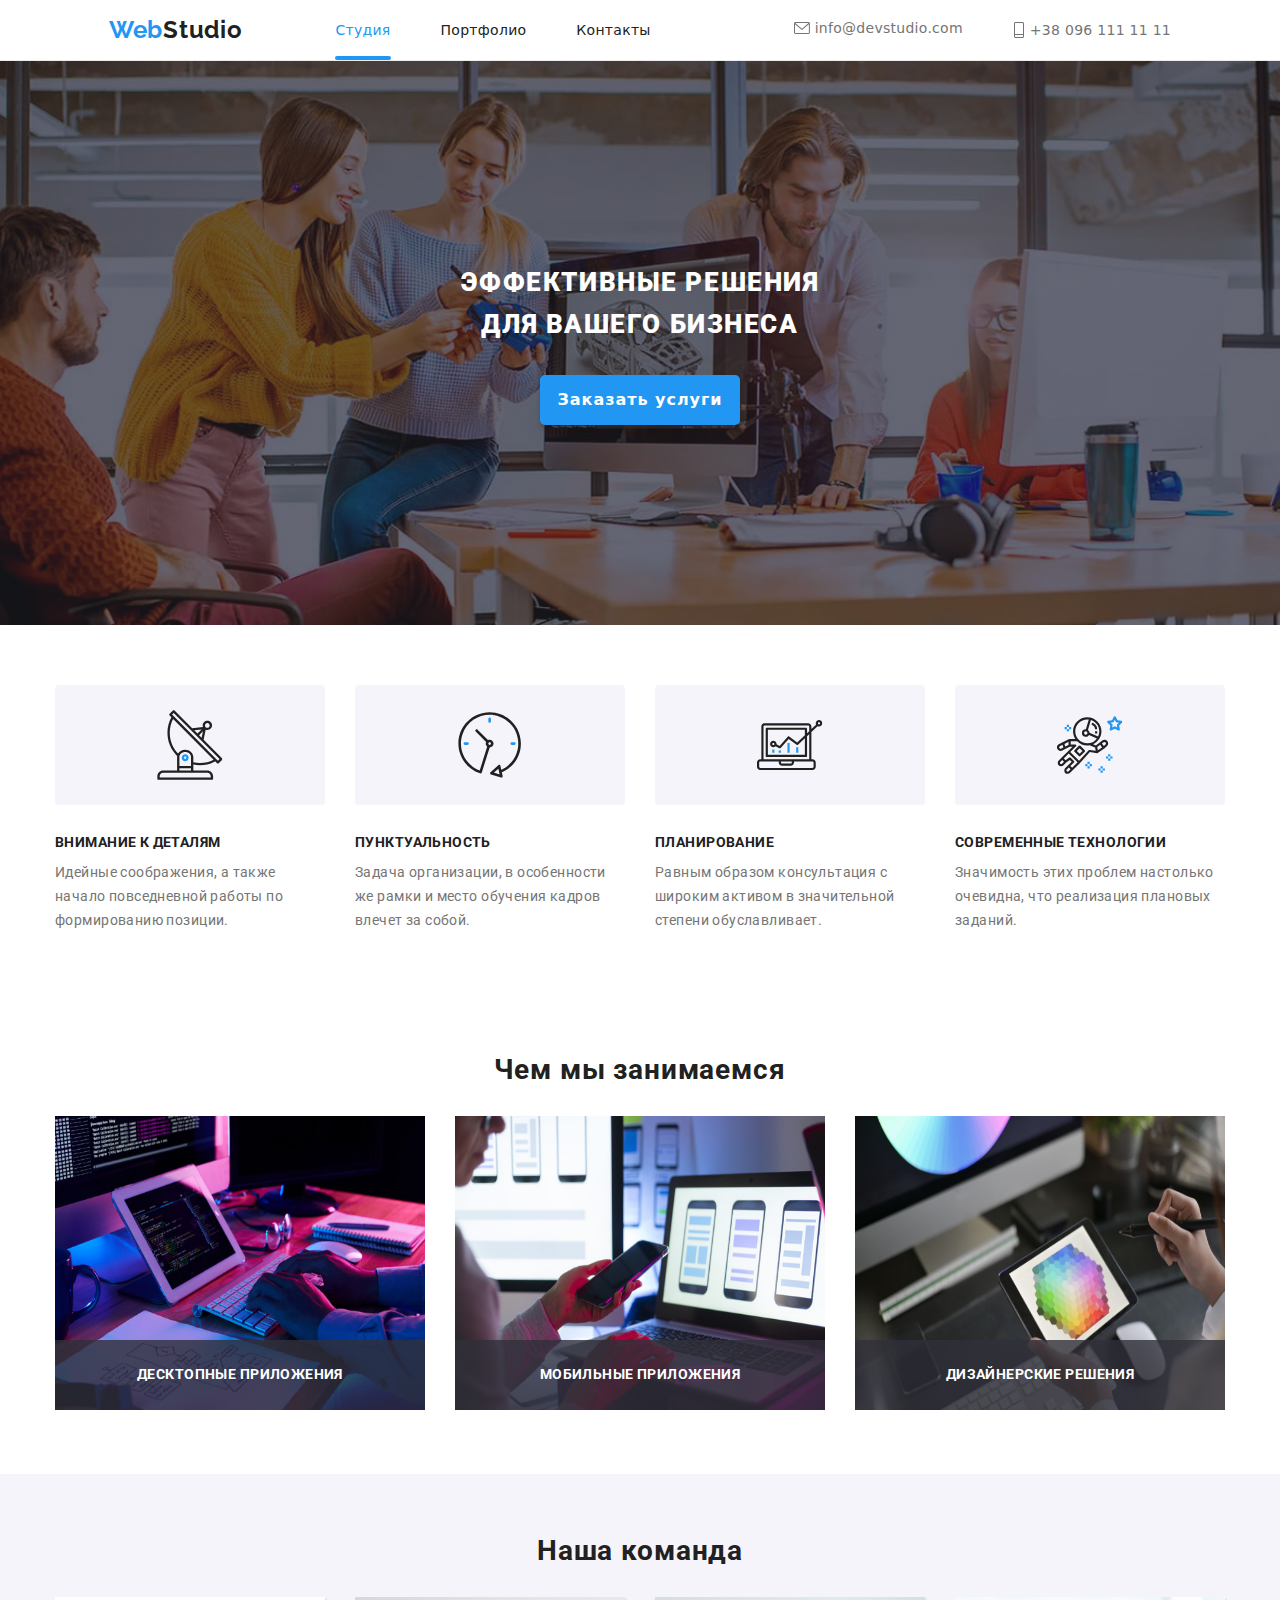
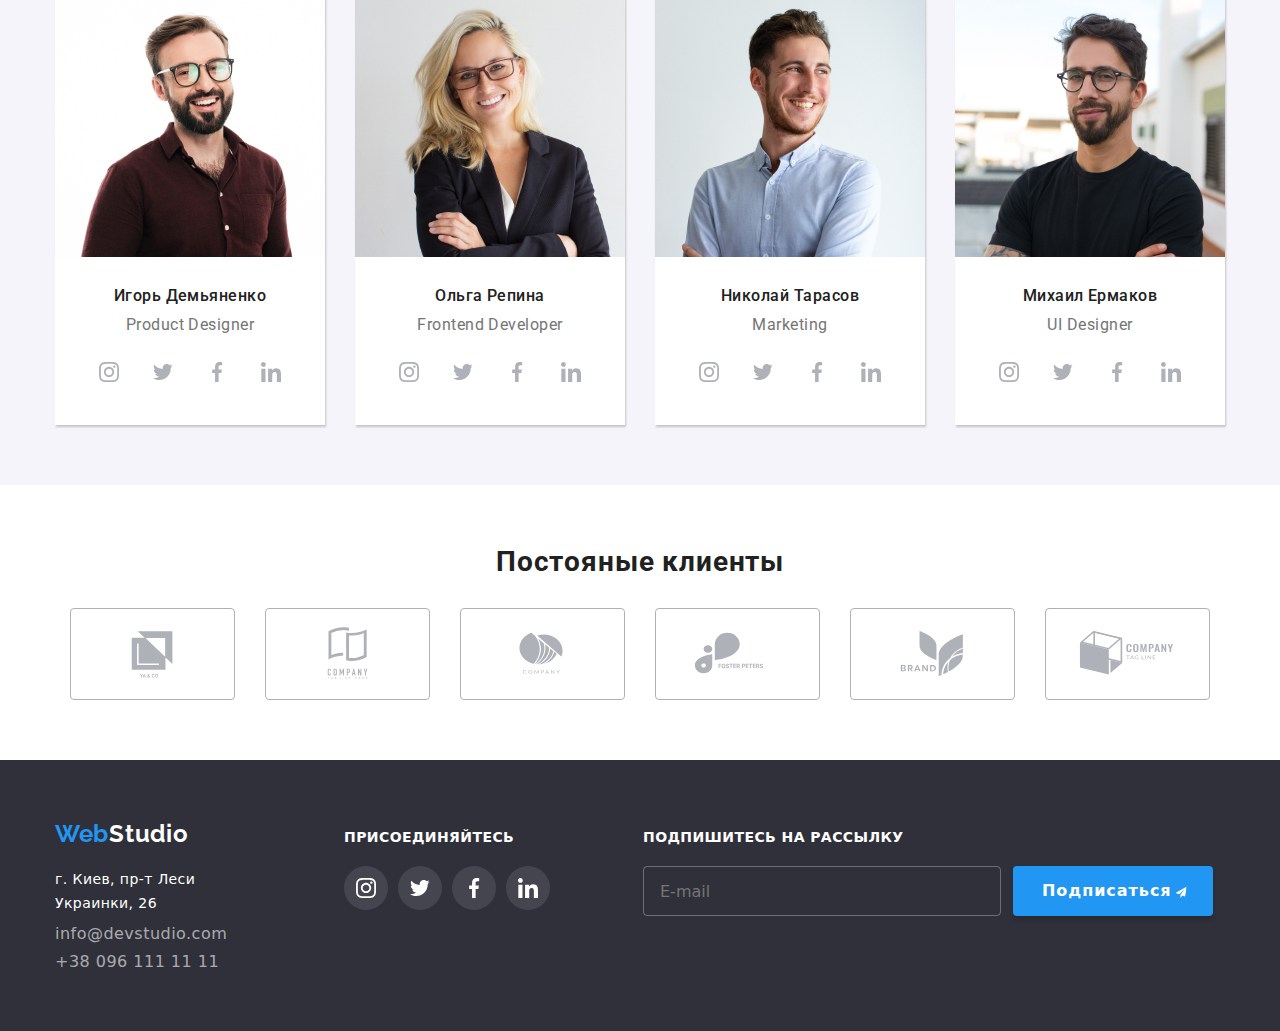
<file: index.html>
<!DOCTYPE html>
<html lang="ru">

<head>
   <meta charset="UTF-8" />
   <meta http-equiv="X-UA-Compatible" content="IE=edge" />
   <meta name="viewport" content="width=device-width, initial-scale=1.0" />
   <link rel="preconnect" href="https://fonts.googleapis.com">
   <link rel="preconnect" href="https://fonts.gstatic.com" crossorigin>
   <link
      href="https://fonts.googleapis.com/css2?family=Raleway:wght@700&family=Roboto:wght@400;500;700;900&display=swap"
      rel="stylesheet">
   <link rel="stylesheet" href="./css/main.min.css">
   <title>Web Studio (Version 2.1)</title>
</head>

<body>
   <header class="head">
      <div class="container">
         <nav class="menu">
            <a href="index.html" class="logo"><span class="head__span">Web</span>Studio</a>
            <button type="button" class="button-cross" data-menu-open>
               <svg class="menu__cross-icon" arial-label="Переключатель мобильного меню">
                  <use class="menu__button-menu" width="24px" height="16px" href="./images/icons.svg#icon-menu_24px"
                     data-menu-open>
                  </use>
               </svg>
            </button>
            <ul class="menu-list">
               <li class="menu-list__item"><a href="index.html" class="a-nostyle active">Студия</a></li>
               <li class="menu-list__item"><a href="portfolio.html" class="a-nostyle">Портфолио</a></li>
               <li class="menu-list__item"><a href="#" class="a-nostyle">Контакты</a></li>
            </ul>
         </nav>
         <ul class="contact-list menu-list">
            <li class="contact-list__item"><a href="mailto:info@devstudio.com" class="menu-list__address-style">
                  <svg class="contact-list__icon--letter">
                     <use href="images/icons.svg#icon-email"></use>
                  </svg> info@devstudio.com</a>
            </li>
            <li class="contact-list__item"><a href="tel:+380961111111" class="menu-list__address-style">
                  <svg class="contact-list__icon--phone">
                     <use href="images/icons.svg#icon-phone"></use>
                  </svg> +38 096 111 11 11</a>
            </li>
         </ul>
      </div>
      <div class="mobile-menu is-hidden" data-menu>
         <button type="button" class="button-cross" data-menu-close>
            <svg class="menu__cross-icon">
               <use class="menu__button-close" width="19px" height="19px" href="./images/icons.svg#icon-close_24px">
               </use>
            </svg>
         </button>
         <ul class="mob-menu-list">
            <li class="mob-menu-list__item"><a href="index.html" class="a-nostyle active">Студия</a></li>
            <li class="mob-menu-list__item"><a href="portfolio.html" class="a-nostyle">Портфолио</a></li>
            <li class="mob-menu-list__item"><a href="#" class="a-nostyle">Контакты</a></li>
         </ul>
         <div class="mob-menu-list">
            <ul class="mob-menu-list">
               <li class="mob-address-list__item"><a href="tel:+380961111111" class="tel__url">
                     +38 096 111 11 11</a>
               </li>
               <li class="mob-address-list__item"><a href="mailto:info@devstudio.com" class="email__url">
                     info@devstudio.com</a>
               </li>
            </ul>
            <ul class="social-url mob-menu-list">
               <li class="social-url__item"><a href="#" class="social-url__item--no-style">Instagram</a>
               </li>
               <li class="social-url__item"><a href="#" class="social-url__item--no-style">Twitter</a></li>
               <li class="social-url__item"><a href="#" class="social-url__item--no-style">Facebook</a></li>
               <li class="social-url__item"><a href="#" class="social-url__item--no-style">LinkedIn</a></li>
            </ul>
         </div>
      </div>
   </header>
   <main>
      <section class="hero">
         <h1 class="hero__sentences">Эффективные решения <br>для вашего бизнеса</h1>
         <button type="button" class="button-style" data-modal-open>Заказать услуги</button>
      </section>
      <section class="section-padding">
         <div class="container">
            <h2 class="section-padding__title section__title">Наши особенности</h2>
            <ul class="flex-row">
               <li class="flex-row__item">
                  <div class="block-icons">
                     <svg class="block-icons__icon">
                        <use href="images/icons.svg#icon-plate"></use>
                     </svg>
                  </div>
                  <h3 class="flex-row__title">Внимание к деталям</h3>
                  <p class="flex-row__text">
                     Идейные соображения, а также начало повседневной работы по
                     формированию позиции.
                  </p>
               </li>
               <li class="flex-row__item">
                  <div class="block-icons">
                     <svg class="block-icons__icon">
                        <use href="images/icons.svg#icon-clock"></use>
                     </svg>
                  </div>
                  <h3 class="flex-row__title">Пунктуальность</h3>
                  <p class="flex-row__text">
                     Задача организации, в особенности же рамки и место обучения
                     кадров влечет за собой.
                  </p>
               </li>
               <li class="flex-row__item">
                  <div class="block-icons">
                     <svg class="block-icons__icon">
                        <use href="images/icons.svg#icon-diagram"></use>
                     </svg>
                  </div>
                  <h3 class="flex-row__title">Планирование</h3>
                  <p class="flex-row__text">
                     Равным образом консультация с широким активом в значительной
                     степени обуславливает.
                  </p>
               </li>
               <li class="flex-row__item">
                  <div class="block-icons">
                     <svg class="block-icons__icon">
                        <use href="images/icons.svg#icon-spaceman"></use>
                     </svg>
                  </div>
                  <h3 class="flex-row__title">Современные технологии</h3>
                  <p class="flex-row__text">
                     Значимость этих проблем настолько очевидна, что реализация
                     плановых заданий.
                  </p>
               </li>
            </ul>
         </div>
      </section>
      <section class="section-padding">
         <div class="container">
            <h2 class="section-padding__title">Чем мы занимаемся</h2>
            <ul class="flex-row">
               <li class="flex-row__items">
                  <img src="./images/laptop.jpg" alt="Програмист кодит на ноутбуке" width="370" height="294" />
                  <p class="flex-row-subtext">Десктопные приложения</p>
               </li>
               <li class="flex-row__items">
                  <img src="./images/smartphone.jpg" alt="UI/UX дизайнер делает шаблон для смартфонов" width="370"
                     height="294" />
                  <p class="flex-row-subtext">Мобильные приложения</p>
               </li>
               <li class="flex-row__items">
                  <img src="./images/table.jpg" alt="Дизайнер выбирает цвет" width="370" height="294" />
                  <p class="flex-row-subtext">Дизайнерские решения</p>
               </li>
            </ul>
         </div>
      </section>
      <section class="our-team section-padding">
         <div class="container">
            <h2 class="section-padding__title">Наша команда</h2>
            <ul class="teammates flex-row">
               <li class="teammates__item">
                  <!-- <img srcset="./images/igor.jpg 1x, ./images/igor@2x.jpg 2x" src="./images/igor.jpg"
                     alt="фото Игорь Демьяненко" class="teammates__ava" /> -->
                  <picture>
                     <source srcset="
                     ./images/img-desktop-1.jpg 1x, 
                     ./images/img-desktop-1@2x.jpg 2x
                     " media="(min-width: 1200px)">
                     <source srcset="
                     ./images/img-table1.jpg 1x, 
                     ./images/img-table1@2x.jpg 2x
                     " media="(min-width: 768px)">
                     <source srcset="
                     ./images/img-mob1.jpg 1x, 
                     ./images/img-mob1@2x.jpg 2x
                     " media="(min-width: 480px)">
                     <img src="./images/img-desktop-1.jpg" alt="Игорь Демьяненко" class="teammates__ava">
                  </picture>
                  <div class=" block-information">
                     <h3 class="block-information__name">Игорь Демьяненко</h3>
                     <p class="block-information__career">Product Designer</p>
                     <ul class="social-icons">
                        <li class="social-icons__item">
                           <a href="#" class="social-icons__url">
                              <svg class="block-icon-item">
                                 <use href="images/icons.svg#icon-instagram"></use>
                              </svg>
                           </a>
                        </li>
                        <li class="social-icons__item">
                           <a href="#" class="social-icons__url">
                              <svg class="block-icon-item">
                                 <use href="images/icons.svg#icon-twitter"></use>
                              </svg>
                           </a>
                        </li>
                        <li class="social-icons__item">
                           <a href="#" class="social-icons__url">
                              <svg class="block-icon-item">
                                 <use href="images/icons.svg#icon-facebook"></use>
                              </svg>
                           </a>
                        </li>
                        <li class="social-icons__item">
                           <a href="#" class="social-icons__url">
                              <svg class="block-icon-item">
                                 <use href="images/icons.svg#icon-linkedin"></use>
                              </svg>
                           </a>
                        </li>
                     </ul>
                  </div>
               </li>
               <li class="teammates__item">
                  <picture>
                     <source srcset="
                        ./images/img-desktop.jpg 1x, 
                        ./images/img-desktop2x.jpg 2x
                        " media="(min-width: 1200px)">
                     <source srcset="
                        ./images/img-tablet.jpg 1x, 
                        ./images/img-tablet2x.jpg 2x
                        " media="(min-width: 768px)">
                     <source srcset="
                        ./images/img-mob.jpg 1x, 
                        ./images/img-mob2x.jpg 2x
                        " media="(min-width: 480px)">
                     <img src="./images/img-desktop.jpg" alt="Ольга Репина" class="teammates__ava">
                  </picture>
                  <div class="block-information">
                     <h3 class="block-information__name">Ольга Репина</h3>
                     <p class="block-information__career">Frontend Developer</p>
                     <ul class="social-icons">
                        <li class="social-icons__item">
                           <a href="#" class="social-icons__url">
                              <svg class="block-icon-item">
                                 <use href="images/icons.svg#icon-instagram"></use>
                              </svg>
                           </a>
                        </li>
                        <li class="social-icons__item">
                           <a href="#" class="social-icons__url">
                              <svg class="block-icon-item">
                                 <use href="images/icons.svg#icon-twitter"></use>
                              </svg>
                           </a>
                        </li>
                        <li class="social-icons__item">
                           <a href="#" class="social-icons__url">
                              <svg class="block-icon-item">
                                 <use href="images/icons.svg#icon-facebook"></use>
                              </svg>
                           </a>
                        </li>
                        <li class="social-icons__item">
                           <a href="#" class="social-icons__url">
                              <svg class="block-icon-item">
                                 <use href="images/icons.svg#icon-linkedin"></use>
                              </svg>
                           </a>
                        </li>
                     </ul>
                  </div>
               </li>
               <li class="teammates__item">
                  <picture>
                     <source srcset="
                        ./images/img-3-desktop.jpg 1x, 
                        ./images/img-3-desktop2x.jpg 2x
                        " media="(min-width: 1200px)">
                     <source srcset="
                        ./images/img-3-tablet.jpg 1x, 
                        ./images/img-3-tablet2x.jpg 2x
                        " media="(min-width: 768px)">
                     <source srcset="
                        ./images/img-3-mob.jpg 1x, 
                        ./images/img-3-mob2x.jpg 2x
                        " media="(min-width: 480px)">
                     <img src="./images/img-3-desktop.jpg" alt="Николай Тарасов" class="teammates__ava">
                  </picture>
                  <div class="block-information">
                     <h3 class="block-information__name">Николай Тарасов</h3>
                     <p class="block-information__career">Marketing</p>
                     <ul class="social-icons">
                        <li class="social-icons__item">
                           <a href="#" class="social-icons__url">
                              <svg class="block-icon-item">
                                 <use href="images/icons.svg#icon-instagram"></use>
                              </svg>
                           </a>
                        </li>
                        <li class="social-icons__item">
                           <a href="#" class="social-icons__url">
                              <svg class="block-icon-item">
                                 <use href="images/icons.svg#icon-twitter"></use>
                              </svg>
                           </a>
                        </li>
                        <li class="social-icons__item">
                           <a href="#" class="social-icons__url">
                              <svg class="block-icon-item">
                                 <use href="images/icons.svg#icon-facebook"></use>
                              </svg>
                           </a>
                        </li>
                        <li class="social-icons__item">
                           <a href="#" class="social-icons__url">
                              <svg class="block-icon-item">
                                 <use href="images/icons.svg#icon-linkedin"></use>
                              </svg>
                           </a>
                        </li>
                     </ul>
                  </div>
               </li>
               <li class="teammates__item">
                  <picture>
                     <source srcset="
                        ./images/img-4-desktop.jpg 1x, 
                        ./images/img-4-desktop2x.jpg 2x
                        " media="(min-width: 1200px)">
                     <source srcset="
                        ./images/img-4-tablet.jpg 1x, 
                        ./images/img-4-tablet2x.jpg 2x
                        " media="(min-width: 768px)">
                     <source srcset="
                        ./images/img-4-mob.jpg 1x, 
                        ./images/img-4-mob2x.jpg 2x
                        " media="(min-width: 480px)">
                     <img src="./images/img-4-desktop.jpg" alt="Михаил Ермаков" class="teammates__ava">
                  </picture>
                  <div class="block-information">
                     <h3 class="block-information__name">Михаил Ермаков</h3>
                     <p class="block-information__career">UI Designer</p>
                     <ul class="social-icons">
                        <li class="social-icons__item">
                           <a href="#" class="social-icons__url">
                              <svg class="block-icon-item">
                                 <use href="images/icons.svg#icon-instagram"></use>
                              </svg>
                           </a>
                        </li>
                        <li class="social-icons__item">
                           <a href="#" class="social-icons__url">
                              <svg class="block-icon-item">
                                 <use href="images/icons.svg#icon-twitter"></use>
                              </svg>
                           </a>
                        </li>
                        <li class="social-icons__item">
                           <a href="#" class="social-icons__url">
                              <svg class="block-icon-item">
                                 <use href="images/icons.svg#icon-facebook"></use>
                              </svg>
                           </a>
                        </li>
                        <li class="social-icons__item">
                           <a href="#" class="social-icons__url">
                              <svg class="block-icon-item">
                                 <use href="images/icons.svg#icon-linkedin"></use>
                              </svg>
                           </a>
                        </li>
                     </ul>
                  </div>
               </li>
            </ul>
         </div>
      </section>
      <section class="partners section-padding">
         <div class="container">
            <h2 class="partners section-padding__title">Постояные клиенты</h2>
            <ul class="partners-list">
               <li class="partners-list__item">
                  <a href="#" class="partners-list__url">
                     <svg class="icon-partners">
                        <use href="images/icons.svg#icon-partner1"></use>
                     </svg>
                  </a>
               </li>
               <li class="partners-list__item">
                  <a href="#" class="partners-list__url">
                     <svg class="icon-partners">
                        <use href="images/icons.svg#icon-partner2"></use>
                     </svg>
                  </a>
               </li>
               <li class="partners-list__item">
                  <a href="#" class="partners-list__url">
                     <svg class="icon-partners">
                        <use href="images/icons.svg#icon-partner3"></use>
                     </svg>
                  </a>
               </li>
               <li class="partners-list__item">
                  <a href="#" class="partners-list__url">
                     <svg class="icon-partners">
                        <use href="images/icons.svg#icon-partner4"></use>
                     </svg>
                  </a>
               </li>
               <li class="partners-list__item">
                  <a href="#" class="partners-list__url">
                     <svg class="icon-partners">
                        <use href="images/icons.svg#icon-partner5"></use>
                     </svg>
                  </a>
               </li>
               <li class="partners-list__item">
                  <a href="#" class="partners-list__url">
                     <svg class="icon-partners">
                        <use href="images/icons.svg#icon-partner6"></use>
                     </svg>
                  </a>
               </li>
            </ul>
         </div>
      </section>
   </main>
   <footer class="footer">
      <div class="container">
         <div class="footer__address">
            <a href="index.html" class="footer__logo"><span class="head__span">Web</span>Studio</a>
            <address>
               <ul class="footer-list">
                  <li class="footer-list__item"><a href="https://goo.gl/maps/rMcHHb8cHS6tsSC66" class="footer-address"
                        target="_blank" rel="noopener noreferrer nofollow">г.
                        Киев,
                        пр-т Леси Украинки,
                        26</a></li>
                  <li class="footer-list__item"><a href="mailto:info@devstudio.com"
                        class="footer-list__reset-style">info@devstudio.com</a>
                  </li>
                  <li class="footer-list__item"><a href="tel:+380961111111" class="footer-list__reset-style">+38 096 111
                        11 11</a>
                  </li>
               </ul>
            </address>
         </div>
         <div class="social-subscription">
            <p class="social-subscription__text">Присоединяйтесь</p>
            <ul class="social-subscription__list">
               <li class="social-subscription__item">
                  <a href="#" class="social-subscription__url">
                     <svg class="social-item">
                        <use href="images/icons.svg#icon-instagram"></use>
                     </svg>
                  </a>
               </li>
               <li class="social-subscription__item">
                  <a href="#" class="social-subscription__url">
                     <svg class="social-item">
                        <use href="images/icons.svg#icon-twitter"></use>
                     </svg>
                  </a>
               </li>
               <li class="social-subscription__item">
                  <a href="#" class="social-subscription__url">
                     <svg class="social-item">
                        <use href="images/icons.svg#icon-facebook"></use>
                     </svg>
                  </a>
               </li>
               <li class="social-subscription__item">
                  <a href="#" class="social-subscription__url">
                     <svg class="social-item">
                        <use href="images/icons.svg#icon-linkedin"></use>
                     </svg>
                  </a>
               </li>
            </ul>
         </div>
         <div class="subscription-email">
            <p class="social-subscription__text">Подпишитесь на рассылку</p>
            <form class="form-subscription-email">
               <input type="email" name="email" id="email" class="email-subscription" placeholder="E-mail">
               <button type="submit" class="subscription-button">Подписаться
                  <svg class="icon-send-button">
                     <use href="images/icons.svg#icon-icon-send"></use>
                  </svg>
               </button>
            </form>
         </div>
      </div>
   </footer>
   <div class="backdrop is-hidden" data-modal>
      <div class="modal">
         <button type="button" class="modal-close-btn" data-modal-close>
            <svg class="close-btn">
               <use href="images/icons.svg#icon-X"></use>
            </svg>
         </button>
         <p class="modal-title">Оставьте свои данные, мы вам перезвоним</p>
         <form class="modal-form">
            <label for="user-name" class="text-label-form">Имя</label>
            <div class="thumb-user-name">
               <input type="text" name="user-name" class="modal-input" id="user-name">
               <svg class="form-user-icon">
                  <use href="images/icons.svg#icon-user"></use>
               </svg>
            </div>
            <label for="user-tel" class="text-label-form">Телефон</label>
            <div class="thumb-user-name">
               <input type="tel" name="user-tel" class="modal-input" id="user-tel">
               <svg class="form-user-icon">
                  <use href="images/icons.svg#icon-phone-form"></use>
               </svg>
            </div>
            <label for="user-email" class="text-label-form">Почта</label>
            <div class="thumb-user-name">
               <input type="email" name="user-email" class="modal-input" id="user-email">
               <svg class="form-user-icon">
                  <use href="images/icons.svg#icon-email-form"></use>
               </svg>
            </div>
            <label for="user-comments" class="text-label-form">Комментарий</label>
            <textarea class="modal-textarea" placeholder='Введите текст' name="user-comments"
               id="user-comments"></textarea>
            <label for="modal-checkbox" class="modal-checkbox"><input type="checkbox" class="checkbox"
                  name="modal-checkbox" id="modal-checkbox">
               <span class="checkbox-icon"> </span>
               <span class="checkbox-text">Соглашаюсь с рассылкой и принимаю
                  <span class="conditions-contract">
                     <a href="#" class="link-contract">
                        Условия
                        договора</a></span>
               </span>
            </label>
            <button type="submit" class="button-submit">Отправить</button>
         </form>
      </div>
   </div>
   <script src="./js/modal.js"></script>
   <script src="./js/menu.js"></script>
</body>

</html>
</file>
<file: css/main.min.css>
body{font-family:'Roboto', sans-serif;color:var(--main-color)}button{cursor:pointer}p,h1,h2,h3,h4,h5,h6,ul{margin:0;padding:0}:root{--main-color: #2196f3;--background-color: #ffffff;--text-color: #212121;--subtext: #757575}.section__title{position:absolute;white-space:nowrap;width:1px;height:1px;overflow:hidden;border:0;padding:0;clip:rect(0 0 0 0);-webkit-clip-path:inset(50%);clip-path:inset(50%);margin:-1px}.is-hidden{opacity:0;pointer-events:0;visibility:hidden}/*! modern-normalize v1.1.0 | MIT License | https://github.com/sindresorhus/modern-normalize */*,::before,::after{-webkit-box-sizing:border-box;box-sizing:border-box}html{line-height:1.15;-webkit-text-size-adjust:100%;-moz-tab-size:4;-o-tab-size:4;tab-size:4}body{margin-top:0;margin-bottom:0;margin-right:0;margin-left:0;font-family:system-ui,-apple-system,"Segoe UI",Roboto,Helvetica,Arial,sans-serif,"Apple Color Emoji","Segoe UI Emoji"}hr{height:0;color:inherit}abbr[title]{-webkit-text-decoration:underline dotted;text-decoration:underline dotted}b,strong{font-weight:bolder}code,kbd,samp,pre{font-family:ui-monospace, SFMono-Regular, Consolas, 'Liberation Mono', Menlo, monospace;font-size:1em}small{font-size:80%}sub,sup{font-size:75%;line-height:0;position:relative;vertical-align:baseline}sub{bottom:-0.25em}sup{top:-0.5em}table{text-indent:0;border-color:inherit}button,input,optgroup,select,textarea{font-family:inherit;font-size:100%;line-height:1.15;margin:0}button,select{text-transform:none}button,[type='button'],[type='reset'],[type='submit']{-webkit-appearance:button}::-moz-focus-inner{border-style:none;padding:0}:-moz-focusring{outline:1px dotted ButtonText}:-moz-ui-invalid{box-shadow:none}legend{padding:0}progress{vertical-align:baseline}::-webkit-inner-spin-button,::-webkit-outer-spin-button{height:auto}[type='search']{-webkit-appearance:textfield;outline-offset:-2px}::-webkit-search-decoration{-webkit-appearance:none}::-webkit-file-upload-button{-webkit-appearance:button;font:inherit}summary{display:list-item}.container{margin:0 auto;padding-right:15px;padding-left:15px}@media screen and (min-width: 628px){.container{width:480px}}@media screen and (min-width: 768px) and (max-width: 1200px){.container{width:768px}.head .container{display:-webkit-box;display:-ms-flexbox;display:flex}}@media screen and (min-width: 1200px){.container{width:1200px;-webkit-box-pack:center;-ms-flex-pack:center;justify-content:center}}.button-style{font-family:inherit;width:200px;padding:10px 0;background-color:var(--main-color);border:none;border-radius:5px;color:var(--background-color);font-size:16px;font-weight:700;line-height:1.875;letter-spacing:0.06em;-webkit-box-shadow:0px 4px 4px rgba(0,0,0,0.15);box-shadow:0px 4px 4px rgba(0,0,0,0.15)}.button-submit{padding:10px 55px;background:#188ce8;-webkit-box-shadow:0px 4px 4px rgba(0,0,0,0.15);box-shadow:0px 4px 4px rgba(0,0,0,0.15);border-radius:4px;border:none;letter-spacing:0.06em;font-weight:700;font-size:16px;line-height:30px;color:#ffffff;margin:0 auto}.subscription-button{width:200px;height:50px;background:#2196f3;-webkit-box-shadow:0px 4px 4px rgba(0,0,0,0.15);box-shadow:0px 4px 4px rgba(0,0,0,0.15);border-radius:4px;border:none;margin-right:12px;font-weight:700;font-size:16px;line-height:30px;letter-spacing:0.06em;color:#ffffff;-webkit-box-align:center;-ms-flex-align:center;align-items:center;text-align:center}@media screen and (min-width: 1200px){.subscription-button{display:-webkit-box;display:-ms-flexbox;display:flex;-webkit-box-pack:start;-ms-flex-pack:start;justify-content:start;-webkit-box-align:center;-ms-flex-align:center;align-items:center;padding:10px 30px 10px 29px}}.modal-close-btn{display:-webkit-box;display:-ms-flexbox;display:flex;-webkit-box-pack:center;-ms-flex-pack:center;justify-content:center;-webkit-box-align:center;-ms-flex-align:center;align-items:center;width:30px;height:30px;border-radius:50%;position:absolute;background-color:#fff;border:1px solid rgba(0,0,0,0.1);top:14px;right:14px}.modal-close-btnhover,.modal-close-btnfocus{fill:var(--main-color)}.close-btn{height:30px;width:30px}.portfolio-nav__item--active{padding:6px 22px;background:var(--main-color);-webkit-box-shadow:0px 3px 1px rgba(0,0,0,0.1),0px 1px 2px rgba(0,0,0,0.08),0px 2px 2px rgba(0,0,0,0.12);box-shadow:0px 3px 1px rgba(0,0,0,0.1),0px 1px 2px rgba(0,0,0,0.08),0px 2px 2px rgba(0,0,0,0.12);border-radius:4px;color:#ffffff}.portfolio-nav__item{padding:6px 22px;font-family:-apple-system, BlinkMacSystemFont, 'Segoe UI', Roboto, Oxygen, Ubuntu, Cantarell, 'Open Sans', 'Helvetica Neue', sans-serif;font-weight:500;font-size:16px;line-height:1.625;text-align:center;letter-spacing:0.03em;border:none;border-radius:4px;-webkit-transition:background 250ms cubic-bezier(0.4, 0, 0.2, 1),color 250ms cubic-bezier(0.4, 0, 0.2, 1),-webkit-box-shadow 250ms cubic-bezier(0.4, 0, 0.2, 1);transition:background 250ms cubic-bezier(0.4, 0, 0.2, 1),color 250ms cubic-bezier(0.4, 0, 0.2, 1),-webkit-box-shadow 250ms cubic-bezier(0.4, 0, 0.2, 1);transition:background 250ms cubic-bezier(0.4, 0, 0.2, 1),box-shadow 250ms cubic-bezier(0.4, 0, 0.2, 1),color 250ms cubic-bezier(0.4, 0, 0.2, 1);transition:background 250ms cubic-bezier(0.4, 0, 0.2, 1),box-shadow 250ms cubic-bezier(0.4, 0, 0.2, 1),color 250ms cubic-bezier(0.4, 0, 0.2, 1),-webkit-box-shadow 250ms cubic-bezier(0.4, 0, 0.2, 1)}.portfolio-nav__item:focus,.portfolio-nav__item:hover{background:var(--main-color);-webkit-box-shadow:0px 3px 1px rgba(0,0,0,0.1),0px 1px 2px rgba(0,0,0,0.08),0px 2px 2px rgba(0,0,0,0.12);box-shadow:0px 3px 1px rgba(0,0,0,0.1),0px 1px 2px rgba(0,0,0,0.08),0px 2px 2px rgba(0,0,0,0.12);color:#ffffff}.portfolio-nav__item .actived{font-family:-apple-system, BlinkMacSystemFont, 'Segoe UI', Roboto, Oxygen, Ubuntu, Cantarell, 'Open Sans', 'Helvetica Neue', sans-serif;font-weight:500;font-size:16px;line-height:1.625;letter-spacing:0.03em;color:#ffffff}.section-padding{padding:60px 0 60px 0}.section-padding:nth-child(3){display:none}@media screen and (min-width: 1200px){.section-padding:nth-child(3){display:block}}.section:nth-child(3){padding:0 0 94px 0}.section:nth-child(4){background-color:#f5f4fa}.flex-row{display:-webkit-box;display:-ms-flexbox;display:flex;-webkit-box-orient:horizontal;-webkit-box-direction:normal;-ms-flex-direction:row;flex-direction:row;-ms-flex-wrap:wrap;flex-wrap:wrap;-webkit-box-pack:center;-ms-flex-pack:center;justify-content:center;list-style:none;padding:0}.flex-row__item{margin-bottom:30px}.flex-row__item:last-child{margin-bottom:0}@media screen and (min-width: 768px) and (max-width: 1199px){.flex-row__item{width:calc(100% / 2 - 60px);margin-right:30px;margin-bottom:30px}.flex-row__item:nth-child(2n+2){margin-right:0}.flex-row__item:nth-child(1n+3){margin-bottom:0}}@media screen and (min-width: 1200px){.flex-row__item{margin:0 30px 0 0;width:270px}.flex-row__item:nth-child(4n+4){margin-right:0}}.logo{display:block;font-family:'Raleway', sans-serif;font-size:24px;line-height:1.1666;font-weight:700;text-decoration:none;color:var(--text-color);letter-spacing:0.03em}@media screen and (min-width: 768px) and (max-width: 1200px){.logo{margin-right:88px}}.footer__logo{display:block;font-family:'Raleway', sans-serif;font-size:24px;line-height:1.1666;font-weight:700;text-decoration:none;color:var(--background-color);letter-spacing:0.03em;margin-bottom:20px}.flex-row__title{font-family:Roboto;color:var(--text-color);font-size:14px;font-weight:700;line-height:1.14;text-transform:uppercase;letter-spacing:0.03em;text-align:center;margin-bottom:10px}@media screen and (min-width: 768px) and (max-width: 1199px){.flex-row__title{text-align:left}}@media screen and (min-width: 1200px){.flex-row__title{text-align:left}}.section-padding__title{font-family:Roboto;text-align:center;color:var(--text-color);font-weight:700;font-size:28px;line-height:1.18;margin:0 0 30px 0;letter-spacing:0.03em}.block-information__name{font-family:Roboto;color:var(--text-color);font-size:16px;line-height:1.19;font-weight:500;letter-spacing:0.03em;margin-bottom:10px}.block-information__career{font-family:Roboto;color:var(--subtext);font-size:16px;font-weight:400;line-height:1.19;letter-spacing:0.03em;margin-bottom:16px}.container-items__subhead{font-family:Roboto;font-weight:700;font-size:18px;line-height:2;letter-spacing:0.04em;color:var(--text-color)}@media screen and (min-width: 767px) and (max-width: 1200px){.container-items__subhead{letter-spacing:0.06em;font-size:16px}}.hero__sentences{font-family:Roboto;font-size:26px;color:var(--background-color);font-weight:900;line-height:1.62;text-transform:uppercase;text-align:center;margin:0 0 30px 0;letter-spacing:0.06em}.flex-row__text{font-family:Roboto;color:var(--subtext);font-weight:400;font-size:14px;line-height:1.71;letter-spacing:0.03em}.flex-row-subtext{font-family:Roboto;position:absolute;bottom:4px;left:0;width:100%;height:70px;color:#fff;background:rgba(47,48,58,0.8);display:-webkit-box;display:-ms-flexbox;display:flex;-webkit-box-pack:center;-ms-flex-pack:center;justify-content:center;-webkit-box-align:center;-ms-flex-align:center;align-items:center;font-weight:700;font-size:14px;line-height:1.14;text-align:center;letter-spacing:0.03em;text-transform:uppercase;color:#ffffff}.container-items__subtext{font-family:Roboto;font-size:16px;line-height:1.875;letter-spacing:0.03em;color:var(--subtext)}.modal-form{display:-webkit-box;display:-ms-flexbox;display:flex;-webkit-box-orient:vertical;-webkit-box-direction:normal;-ms-flex-direction:column;flex-direction:column}.modal-input{width:100%;height:40px;border:1px solid rgba(33,33,33,0.2);-webkit-box-sizing:border-box;box-sizing:border-box;border-radius:4px;padding-left:42px;cursor:pointer;outline:none;-webkit-transition:color 250ms cubic-bezier(0.4, 0, 0.2, 1);transition:color 250ms cubic-bezier(0.4, 0, 0.2, 1)}.modal-input:focus,.modal-input:hover{border:1px solid var(--main-color)}.modal-textarea{width:100%;height:120px;border:1px solid rgba(33,33,33,0.2);-webkit-box-sizing:border-box;box-sizing:border-box;border-radius:4px;outline:none;padding:12px 16px;margin-bottom:20px;font-size:14px;line-height:16px;letter-spacing:0.01em;color:rgba(117,117,117,0.5);resize:none;cursor:pointer;-webkit-transition:color 250ms cubic-bezier(0.4, 0, 0.2, 1);transition:color 250ms cubic-bezier(0.4, 0, 0.2, 1)}.modal-textarea:focus,.modal-textarea:hover{border:1px solid var(--main-color)}.modal-title{font-weight:700;font-size:20px;line-height:1.5;text-align:center;letter-spacing:0.03em;color:#212121;margin-bottom:10px}.text-label-form{font-size:12px;line-height:14px;letter-spacing:0.01em;color:#757575;margin-bottom:4px}.modal-checkbox{display:-webkit-box;display:-ms-flexbox;display:flex;-webkit-box-pack:center;-ms-flex-pack:center;justify-content:center;-webkit-box-align:center;-ms-flex-align:center;align-items:center;margin-bottom:30px}.checkbox-text{display:inline;font-size:12px;line-height:1.1666;letter-spacing:0.03em;color:#757575;padding-left:7px}.conditions-contract{font-size:12px;line-height:1.1666;letter-spacing:0.03em;color:var(--main-color);border-bottom:1px solid var(--main-color)}.link-contract{text-decoration:none;color:inherit}.thumb-user-name{position:relative;margin-bottom:10px}.form-user-icon{position:absolute;top:50%;left:15px;-webkit-transform:translate(0, -60%);transform:translate(0, -60%);height:18px;width:18px;pointer-events:none;fill:inherit}.modal-input:focus+.form-user-icon{fill:var(--main-color)}.form-user-icon:focus{border:1px solid var(--main-color)}.checkbox{position:absolute;white-space:nowrap;width:1px;height:1px;overflow:hidden;border:0;padding:0;clip:rect(0 0 0 0);-webkit-clip-path:inset(50%);clip-path:inset(50%);margin:-1px}.checkbox-icon{content:'';display:inline-block;width:15px;height:15px;border:2px solid #252525;border-radius:2px}.checkbox:checked+.checkbox-icon{background-color:var(--main-color);border:2px solid var(--main-color);background-image:url("../images/icon check.svg");background-repeat:no-repeat;background-size:contain}.checkbox:focus+.checkbox-icon,.checkbox:hover+.checkbox-icon{border:2px solid var(--main-color)}.backdrop{width:100vw;height:100vh;background-color:rgba(0,0,0,0.3);position:fixed;top:0;-webkit-transition:visibility 250ms cubic-bezier(0.4, 0, 0.2, 1),opacity 250ms cubic-bezier(0.4, 0, 0.2, 1),rotate 250ms linear;transition:visibility 250ms cubic-bezier(0.4, 0, 0.2, 1),opacity 250ms cubic-bezier(0.4, 0, 0.2, 1),rotate 250ms linear}.modal{background-color:#ffffff;-webkit-box-shadow:0px 1px 3px rgba(0,0,0,0.12),0px 1px 1px rgba(0,0,0,0.14),0px 2px 1px rgba(0,0,0,0.2);box-shadow:0px 1px 3px rgba(0,0,0,0.12),0px 1px 1px rgba(0,0,0,0.14),0px 2px 1px rgba(0,0,0,0.2);border-radius:4px;position:absolute;top:50%;left:50%;-webkit-transform:translate(-50%, -50%);transform:translate(-50%, -50%);padding:40px;width:95%;overflow-y:scroll}@media screen and (min-width: 768px) and (max-width: 1200px){.modal{width:450px}}@media screen and (min-width: 1200px){.modal{width:528px}}@media screen and (min-width: 1200px){.form-subscription-email{display:-webkit-box;display:-ms-flexbox;display:flex}}.head{border-bottom:1px solid #ececec;padding:16px 0}@media screen and (min-width: 1200px){.head>.container{display:-webkit-box;display:-ms-flexbox;display:flex;-webkit-box-align:center;-ms-flex-align:center;align-items:center}}.menu{display:-webkit-box;display:-ms-flexbox;display:flex;-webkit-box-align:center;-ms-flex-align:center;align-items:center;-webkit-box-pack:justify;-ms-flex-pack:justify;justify-content:space-between;position:relative}.button-cross{background-color:#fff;border:none;margin:0;padding:0}.button-cross:hover,.button-cross:focus{fill:var(--main-color)}@media screen and (min-width: 768px){.button-cross{display:none}}.mobile-menu .button-cross>.menu__cross-icon{position:absolute;top:20px;right:17px}.mob-menu-list{list-style:none;width:100%}.social-url{display:-webkit-box;display:-ms-flexbox;display:flex;-ms-flex-wrap:wrap;flex-wrap:wrap}.social-url__item{margin-right:20px}.social-url__item:last-child{margin-right:0}.social-url__item--no-style{text-decoration:none;font-weight:500;font-size:14px;line-height:1.222;letter-spacing:0.02em;color:#2196f3}.mob-menu-list__item{font-size:40px;font-weight:500;line-height:1.175;letter-spacing:0.02em;margin-bottom:32px}.menu__cross-icon{width:20px;height:20px}.menu-list{display:none;list-style:none}@media screen and (min-width: 768px) and (max-width: 1200px){.menu-list{display:-webkit-box;display:-ms-flexbox;display:flex;margin-left:0}.menu-list:last-child{margin-left:auto}}@media screen and (min-width: 1200px){.menu-list{display:-webkit-box;display:-ms-flexbox;display:flex;margin-left:93px}}.a-nostyle{text-decoration:none;color:var(--text-color);-webkit-transition:color 250ms cubic-bezier(0.4, 0, 0.2, 1);transition:color 250ms cubic-bezier(0.4, 0, 0.2, 1)}.menu-list__item{display:block;font-weight:500;font-size:14px;line-height:0.875;margin:0 50px 0 0;letter-spacing:0.02em}@media screen and (min-width: 768px) and (max-width: 1200px){.menu-list__item:nth-child(3n+3){margin-right:0}}.menu__button-close{position:absolute;top:0;right:0}.mobile-menu{width:100vw;height:100vh;background-color:#fff;position:fixed;top:0;left:0;padding:48px 40px;display:-webkit-box;display:-ms-flexbox;display:flex;-ms-flex-wrap:wrap;flex-wrap:wrap;-webkit-box-orient:horizontal;-webkit-box-direction:normal;-ms-flex-direction:row;flex-direction:row;-webkit-box-align:start;-ms-flex-align:start;align-items:flex-start;-ms-flex-line-pack:justify;align-content:space-between;z-index:1}@media screen and (min-width: 768px){.mobile-menu{display:none}}.head__span{color:var(--main-color)}.tel__url{color:#757575;font-weight:500;font-size:34px;line-height:1.176;letter-spacing:0.02em;text-decoration:none;color:var(--main-color)}.mob-address-list__item{margin-bottom:32px}.mob-address-list__item:nth-child(2){margin-bottom:64px}.email__url{text-decoration:none;color:#757575;font-weight:500;font-size:24px;line-height:28px;letter-spacing:0.02em;margin-bottom:64px}.menu-list__address-style{color:var(--subtext);text-decoration:none;font-size:14px;font-weight:500;line-height:0.875;letter-spacing:0.02em;display:-webkit-box;display:-ms-flexbox;display:flex;-webkit-box-pack:center;-ms-flex-pack:center;justify-content:center;-webkit-box-align:center;-ms-flex-align:center;align-items:center;-webkit-transition:color 250ms cubic-bezier(0.4, 0, 0.2, 1);transition:color 250ms cubic-bezier(0.4, 0, 0.2, 1)}.menu-list__address-style:hover,.menu-list__address-style:focus{color:var(--main-color);fill:var(--main-color)}@media screen and (min-width: 768px) and (max-width: 1200px){.contact-list{display:-webkit-box;display:-ms-flexbox;display:flex;-webkit-box-orient:vertical;-webkit-box-direction:normal;-ms-flex-direction:column;flex-direction:column;-webkit-box-align:start;-ms-flex-align:start;align-items:flex-start}}.contact-list__item:first-child{margin:0 50px 0 0}@media screen and (min-width: 768px) and (max-width: 1200px){.contact-list__item:first-child{margin:0 0 10px 0}}.a-nostyle:hover,.a-nostyle:focus{color:var(--main-color)}.active{color:var(--main-color);position:relative}.active::after{content:'';width:100%;height:4px;position:absolute;background-color:var(--main-color);border-radius:2px;left:0;bottom:-27px}@media screen and (min-width: 1200px){.active::after{bottom:-22px}}.contact-list__icon--letter{height:12px;width:16px;fill:currentColor;margin-right:5px}.contact-list__icon--phone{height:16px;width:12px;fill:currentColor;margin-right:5px}.portfolio-nav{display:-webkit-box;display:-ms-flexbox;display:flex;list-style:none;-ms-flex-wrap:wrap;flex-wrap:wrap}@media screen and (min-width: 1200px){.portfolio-nav{display:-webkit-box;display:-ms-flexbox;display:flex;-webkit-box-pack:center;-ms-flex-pack:center;justify-content:center;-webkit-box-align:center;-ms-flex-align:center;align-items:center;list-style:none;margin-bottom:0}}@media screen and (min-width: 768px) and (max-width: 1199px){.portfolio-nav{display:-webkit-box;display:-ms-flexbox;display:flex;-webkit-box-pack:center;-ms-flex-pack:center;justify-content:center;-webkit-box-align:center;-ms-flex-align:center;align-items:center;list-style:none;margin-bottom:0}}.portfolio-nav li{margin:0 8px 15px 0}.portfolio-nav li:last-child{margin:0}@media screen and (min-width: 768px) and (max-width: 1200px){.portfolio-nav li{margin-bottom:0}}@media screen and (min-width: 1200px){.portfolio-nav li{margin:0 8px 0 0;margin-bottom:0}.portfolio-nav li:last-child{margin:0}}.hero{background-image:-webkit-gradient(linear, left top, left bottom, from(rgba(47,48,58,0.4)), to(rgba(47,48,58,0.4))),url(../images/Header-480.jpg);background-image:linear-gradient(rgba(47,48,58,0.4), rgba(47,48,58,0.4)),url(../images/Header-480.jpg);background-repeat:no-repeat;background-size:cover;background-color:#2f303a;background-position:center;padding-bottom:118px;padding-top:118px;text-align:center;width:100%;max-height:400px}@media (min-device-pixel-ratio: 2), (-webkit-min-device-pixel-ratio: 2), (min-resolution: 192dpi), (min-resolution: 2dppx){.hero{background-image:-webkit-gradient(linear, left top, left bottom, from(rgba(47,48,58,0.4)), to(rgba(47,48,58,0.4))),url(../images/Header-480-2x.jpg);background-image:linear-gradient(rgba(47,48,58,0.4), rgba(47,48,58,0.4)),url(../images/Header-480-2x.jpg)}}@media screen and (min-width: 768px) and (max-width: 1200px){.hero{background-image:-webkit-gradient(linear, left top, left bottom, from(rgba(47,48,58,0.4)), to(rgba(47,48,58,0.4))),url(../images/Header-768.jpg);background-image:linear-gradient(rgba(47,48,58,0.4), rgba(47,48,58,0.4)),url(../images/Header-768.jpg)}}@media screen and (min-width: 768px) and (max-width: 1200px) and (min-device-pixel-ratio: 2), screen and (min-width: 768px) and (max-width: 1200px) and (-webkit-min-device-pixel-ratio: 2), screen and (min-width: 768px) and (max-width: 1200px) and (min-resolution: 192dpi), screen and (min-width: 768px) and (max-width: 1200px) and (min-resolution: 2dppx){.hero{background-image:-webkit-gradient(linear, left top, left bottom, from(rgba(47,48,58,0.4)), to(rgba(47,48,58,0.4))),url(../images/Header-768-2x.jpg);background-image:linear-gradient(rgba(47,48,58,0.4), rgba(47,48,58,0.4)),url(../images/Header-768-2x.jpg)}}@media screen and (min-width: 1200px){.hero{background-image:-webkit-gradient(linear, left top, left bottom, from(rgba(47,48,58,0.4)), to(rgba(47,48,58,0.4))),url(../images/Head-1600.jpg);background-image:linear-gradient(rgba(47,48,58,0.4), rgba(47,48,58,0.4)),url(../images/Head-1600.jpg);max-width:1600px;max-height:600px;margin:0 auto;padding-bottom:200px;padding-top:200px}}@media screen and (min-width: 1200px) and (min-device-pixel-ratio: 2), screen and (min-width: 1200px) and (-webkit-min-device-pixel-ratio: 2), screen and (min-width: 1200px) and (min-resolution: 192dpi), screen and (min-width: 1200px) and (min-resolution: 2dppx){.hero{background-image:-webkit-gradient(linear, left top, left bottom, from(rgba(47,48,58,0.4)), to(rgba(47,48,58,0.4))),url(../images/Header-1600-2x.jpg);background-image:linear-gradient(rgba(47,48,58,0.4), rgba(47,48,58,0.4)),url(../images/Header-1600-2x.jpg)}}.teammates__item{background-color:var(--background-color);width:100%;text-align:center;margin-bottom:30px;-webkit-box-shadow:1px 2px 2px rgba(0,0,0,0.2);box-shadow:1px 2px 2px rgba(0,0,0,0.2)}.teammates__item:last-child{margin-bottom:0}@media screen and (min-width: 768px) and (max-width: 1199px){.teammates__item{width:calc(100% / 2 - 30px);margin-right:30px}.teammates__item:nth-child(2n+2){margin-right:0}.teammates__item:nth-child(1n+3){margin-bottom:0}}@media screen and (min-width: 1200px){.teammates__item{width:270px;height:428px;margin-right:30px;margin-bottom:0}.teammates__item:nth-child(4n+4){margin-right:0}}.our-team{background:#f5f4fa}.teammates__ava{width:100%}.block-information{padding:24px 0 24px 0}.social-icons{list-style:none;display:-webkit-box;display:-ms-flexbox;display:flex;-webkit-box-pack:center;-ms-flex-pack:center;justify-content:center;-webkit-box-align:center;-ms-flex-align:center;align-items:center}.social-icons__item{cursor:pointer;width:44px;height:44px;margin-right:10px;color:#afb1b8;fill:currentColor}.social-icons__item:last-child{margin-right:0}.social-icons__url{display:-webkit-box;display:-ms-flexbox;display:flex;-webkit-box-pack:center;-ms-flex-pack:center;justify-content:center;-webkit-box-align:center;-ms-flex-align:center;align-items:center;border-radius:50%;width:100%;height:100%;color:#afb1b8;fill:currentColor;-webkit-transition:background-color 250ms cubic-bezier(0.4, 0, 0.2, 1),color 250ms cubic-bezier(0.4, 0, 0.2, 1);transition:background-color 250ms cubic-bezier(0.4, 0, 0.2, 1),color 250ms cubic-bezier(0.4, 0, 0.2, 1)}.social-icons__url:hover,.social-icons__url:focus{background-color:var(--main-color);color:#fff}.block-icon-item{width:20px;height:20px}.flex-row__items{margin:0 30px 0 0;position:relative}.flex-row__items:nth-child(3n+3){margin-right:0}.footer{background-color:#2f303a;padding:60px 0 60px 0}@media screen and (min-width: 767px) and (max-width: 1200px){.footer .container{display:-webkit-box;display:-ms-flexbox;display:flex;-ms-flex-wrap:wrap;flex-wrap:wrap;-ms-flex-pack:distribute;justify-content:space-around}}@media screen and (min-width: 1200px){.footer>.container{display:-webkit-box;display:-ms-flexbox;display:flex;-webkit-box-align:baseline;-ms-flex-align:baseline;align-items:baseline}}.footer-list{list-style:none;padding:0}.footer-address{text-decoration:none;color:var(--background-color);font-size:14px;line-height:1.71;font-style:normal;letter-spacing:0.03em}.footer-list__reset-style{text-decoration:none;color:rgba(255,255,255,0.6);font-style:normal}.footer-list__item{margin:0 0 9px 0;letter-spacing:0.03em}.footer-list__item:nth-child(3n){margin:0}.footer__address{text-align:center;margin-bottom:60px}@media screen and (min-width: 1200px){.footer__address{text-align:left;margin-bottom:0px}}.social-subscription{text-align:center;margin-bottom:60px}@media screen and (min-width: 1200px){.social-subscription{margin-left:70px;text-align:left;margin-bottom:0}}.social-subscription__list{list-style:none;display:-webkit-box;display:-ms-flexbox;display:flex;-webkit-box-pack:center;-ms-flex-pack:center;justify-content:center;-webkit-box-align:center;-ms-flex-align:center;align-items:center}.social-item{width:20px;height:20px;fill:#fff}.social-subscription__text{font-weight:700;font-size:14px;line-height:1.14;letter-spacing:0.03em;text-transform:uppercase;color:#ffffff;margin-bottom:20px}@media screen and (min-width: 1200px){.social-subscription__text{text-align:left}}.social-subscription__url{width:44px;height:44px;border-radius:50%;display:-webkit-box;display:-ms-flexbox;display:flex;-webkit-box-pack:center;-ms-flex-pack:center;justify-content:center;-webkit-box-align:center;-ms-flex-align:center;align-items:center;background:rgba(255,255,255,0.1);-webkit-transition:background-color 250ms cubic-bezier(0.4, 0, 0.2, 1);transition:background-color 250ms cubic-bezier(0.4, 0, 0.2, 1)}.social-subscription__url:hover,.social-subscription__url:focus{background-color:var(--main-color)}.social-subscription__item{margin-right:10px}.social-subscription__item:last-child{margin-right:0}.subscription-email{text-align:center}@media screen and (min-width: 1200px){.subscription-email{margin-left:93px}}.email-subscription{width:100%;height:50px;border:1px solid rgba(255,255,255,0.3);background-color:transparent;padding:15px 16px;-webkit-box-sizing:border-box;box-sizing:border-box;border-radius:4px;outline:none;color:rgba(255,255,255,0.3);margin-bottom:20px}@media screen and (min-width: 1200px){.email-subscription{margin-right:12px;width:358px}}.icon-send-button{display:inline-block;width:24px;height:24px;fill:#fff;-webkit-transform:translate(10%, 25%);transform:translate(10%, 25%)}@media screen and (min-width: 1200px){.icon-send-button{-webkit-transform:translate(30%, 5%);transform:translate(30%, 5%)}}@media screen and (min-width: 768px) and (max-width: 1200px){.icon-send-button{-webkit-transform:translate(30%, 25%);transform:translate(30%, 25%)}}.block-icons__icon{width:65.32px;height:70px}.block-icons{height:120px;display:-webkit-box;display:-ms-flexbox;display:flex;-webkit-box-pack:center;-ms-flex-pack:center;justify-content:center;-webkit-box-align:center;-ms-flex-align:center;align-items:center;background-color:#f5f4fa;border-radius:4px;margin-bottom:30px}.partners-list{list-style:none;display:-webkit-box;display:-ms-flexbox;display:flex;-webkit-box-orient:horizontal;-webkit-box-direction:normal;-ms-flex-direction:row;flex-direction:row;-webkit-box-pack:center;-ms-flex-pack:center;justify-content:center;-ms-flex-wrap:wrap;flex-wrap:wrap}.partners-list__item{width:calc(100% / 2 - 30px);height:92px;margin-right:30px;margin-bottom:30px}@media screen and (max-width: 767px){.partners-list__item:nth-child(2n){margin-right:0px}}@media screen and (max-width: 767px){.partners-list__item:nth-child(1n+5){margin-bottom:0px}}@media screen and (min-width: 768px) and (max-width: 1199px){.partners-list__item{width:calc(100% / 3 - 30px)}.partners-list__item:nth-child(3n+3){margin-right:0}.partners-list__item:nth-child(1n+4){margin-bottom:0}}@media screen and (min-width: 1200px){.partners-list__item{width:calc(100% / 6 - 30px);margin-bottom:0}.partners-list__item:last-child{margin-right:0}}.partners-list__url{display:-webkit-box;display:-ms-flexbox;display:flex;-webkit-box-pack:center;-ms-flex-pack:center;justify-content:center;-webkit-box-align:center;-ms-flex-align:center;align-items:center;border:1px solid #afb1b8;border-radius:4px;width:100%;height:100%;fill:currentColor;fill:#afb1b8;-webkit-transition:fill 250ms cubic-bezier(0.4, 0, 0.2, 1),border 250ms cubic-bezier(0.4, 0, 0.2, 1);transition:fill 250ms cubic-bezier(0.4, 0, 0.2, 1),border 250ms cubic-bezier(0.4, 0, 0.2, 1)}.partners-list__url:hover,.partners-list__url:focus{fill:var(--main-color);border:1px solid #2196f3}.icon-partners{width:106px;height:60px}.project-list{display:-webkit-box;display:-ms-flexbox;display:flex;-ms-flex-wrap:wrap;flex-wrap:wrap;-webkit-box-pack:center;-ms-flex-pack:center;justify-content:center;list-style:none;margin:34px 0 0 0}@media screen and (min-width: 768px) and (max-width: 1200px){.project-list{-webkit-box-pack:center;-ms-flex-pack:center;justify-content:center}.project-list:last-child{-webkit-box-pack:start;-ms-flex-pack:start;justify-content:start}}.container-items{padding:20px 24px 20px 24px;border-bottom:1px solid #eeeeee;border-right:1px solid #eeeeee;border-left:1px solid #eeeeee}.project-list__item{margin:0 0 30px 0}.project-list__item:last-child{margin-bottom:0}@media screen and (min-width: 768px) and (max-width: 1200px){.project-list__item{width:334px;margin:0 30px 30px 0}.project-list__item:nth-child(2n+2){margin-right:0}}@media screen and (min-width: 1200px){.project-list__item{width:370px;height:404px;margin-right:30px}.project-list__item:nth-child(3n+3){margin-right:0px}.project-list__item:nth-child(1n+7){margin-bottom:0}}.projec-items{padding-bottom:94px}.portfolio-img{display:block}@media screen and (min-width: 767px){.portfolio-img{width:334px;height:294px}}.img-thumb__img{max-width:100%;height:auto}.img-thumb{position:relative;overflow:hidden}.img-thumb__description{font-family:Roboto;position:absolute;top:0;left:0;height:100%;background:rgba(33,150,243,0.9);-webkit-transform:translateY(calc(100% + 1px));transform:translateY(calc(100% + 1px));-webkit-transition:-webkit-transform 250ms cubic-bezier(0.4, 0, 0.2, 1);transition:-webkit-transform 250ms cubic-bezier(0.4, 0, 0.2, 1);transition:transform 250ms cubic-bezier(0.4, 0, 0.2, 1);transition:transform 250ms cubic-bezier(0.4, 0, 0.2, 1), -webkit-transform 250ms cubic-bezier(0.4, 0, 0.2, 1);font-size:18px;line-height:1.55;letter-spacing:0.03em;color:#ffffff;padding:40px 24px 0 24px}.project-list__url:hover .img-thumb__description,.project-list__url:focus .img-thumb__description{-webkit-transform:translateY(0);transform:translateY(0)}@media screen and (min-width: 768px) and (max-width: 1200px){.img-thumb__description{padding:45px 24px 0 24px;font-size:18px}}@media screen and (min-width: 1200px){.img-thumb__description{padding:63px 24px 0 24px;font-size:18px}}.project-list__url{display:block;text-decoration:none;-webkit-transition:-webkit-box-shadow 250ms cubic-bezier(0.4, 0, 0.2, 1);transition:-webkit-box-shadow 250ms cubic-bezier(0.4, 0, 0.2, 1);transition:box-shadow 250ms cubic-bezier(0.4, 0, 0.2, 1);transition:box-shadow 250ms cubic-bezier(0.4, 0, 0.2, 1), -webkit-box-shadow 250ms cubic-bezier(0.4, 0, 0.2, 1)}.project-list__url:hover,.project-list__url:focus{-webkit-box-shadow:0px 1px 1px rgba(0,0,0,0.12),0px 4px 4px rgba(0,0,0,0.06),1px 4px 6px rgba(0,0,0,0.16);box-shadow:0px 1px 1px rgba(0,0,0,0.12),0px 4px 4px rgba(0,0,0,0.06),1px 4px 6px rgba(0,0,0,0.16)}
/*# sourceMappingURL=main.min.css.map */
</file>
